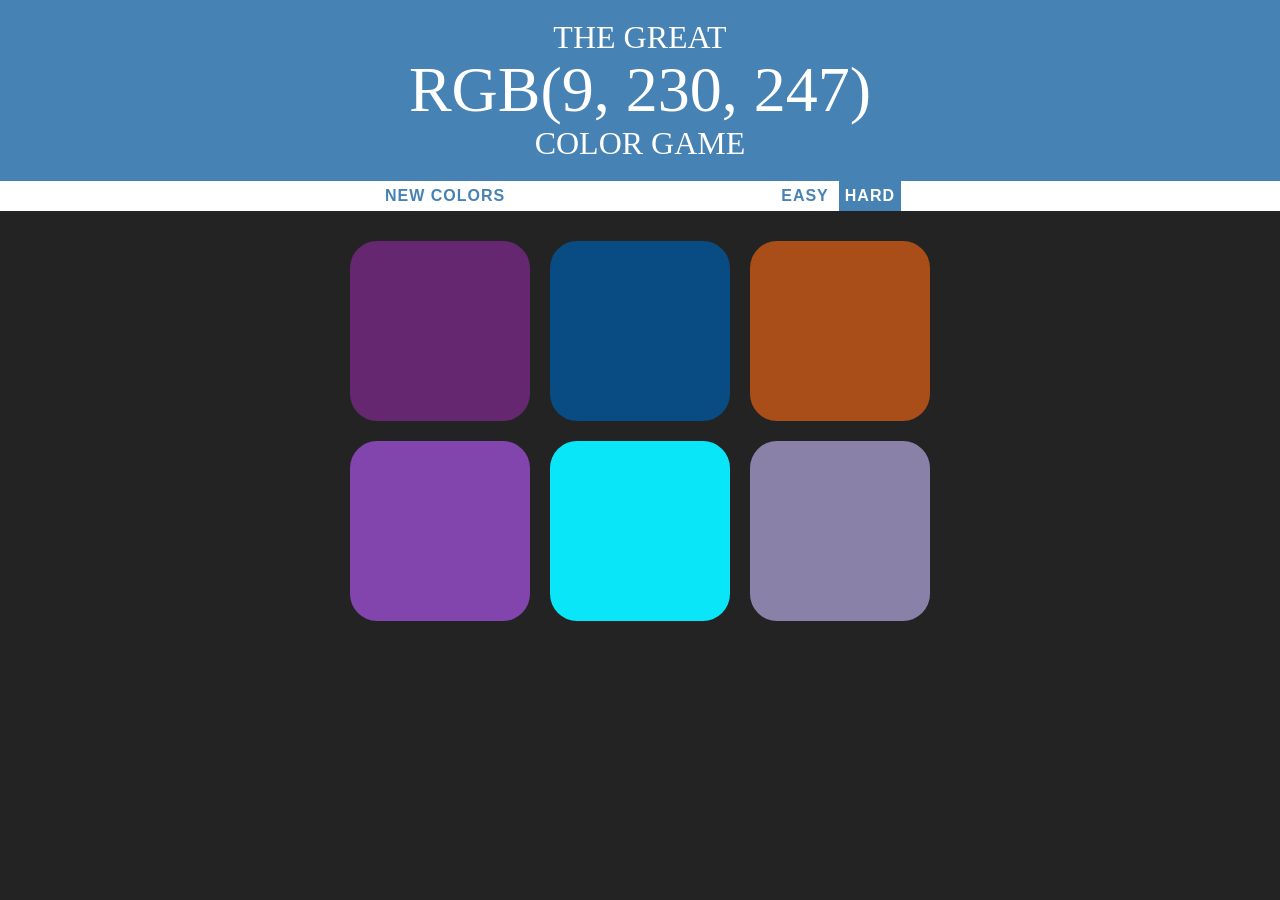
<file: index.html>
<!DOCTYPE html>
<html>
<head>
	<title>Color Game</title>
	<link rel="stylesheet" type="text/css" href="ColorGame.css">
</head>
<body>
	<h1>
		The Great 
		<br>
		<span id="colorDisplay">RGB</span> 
		<br>
		Color Game
	</h1>

<div id="stripe">
	<button id="reset">New Colors</button>
	<span id="message"></span>
	<button class="mode">Easy</button>
	<button class="mode selected">Hard</button>
</div>

	<div id="container">
		<div class="square"></div>
		<div class="square"></div>
		<div class="square"></div>
		<div class="square"></div>
		<div class="square"></div>
		<div class="square"></div>
	</div>
<script type="text/javascript" src="ColorGame.js"></script>
</body>
</html>
</file>
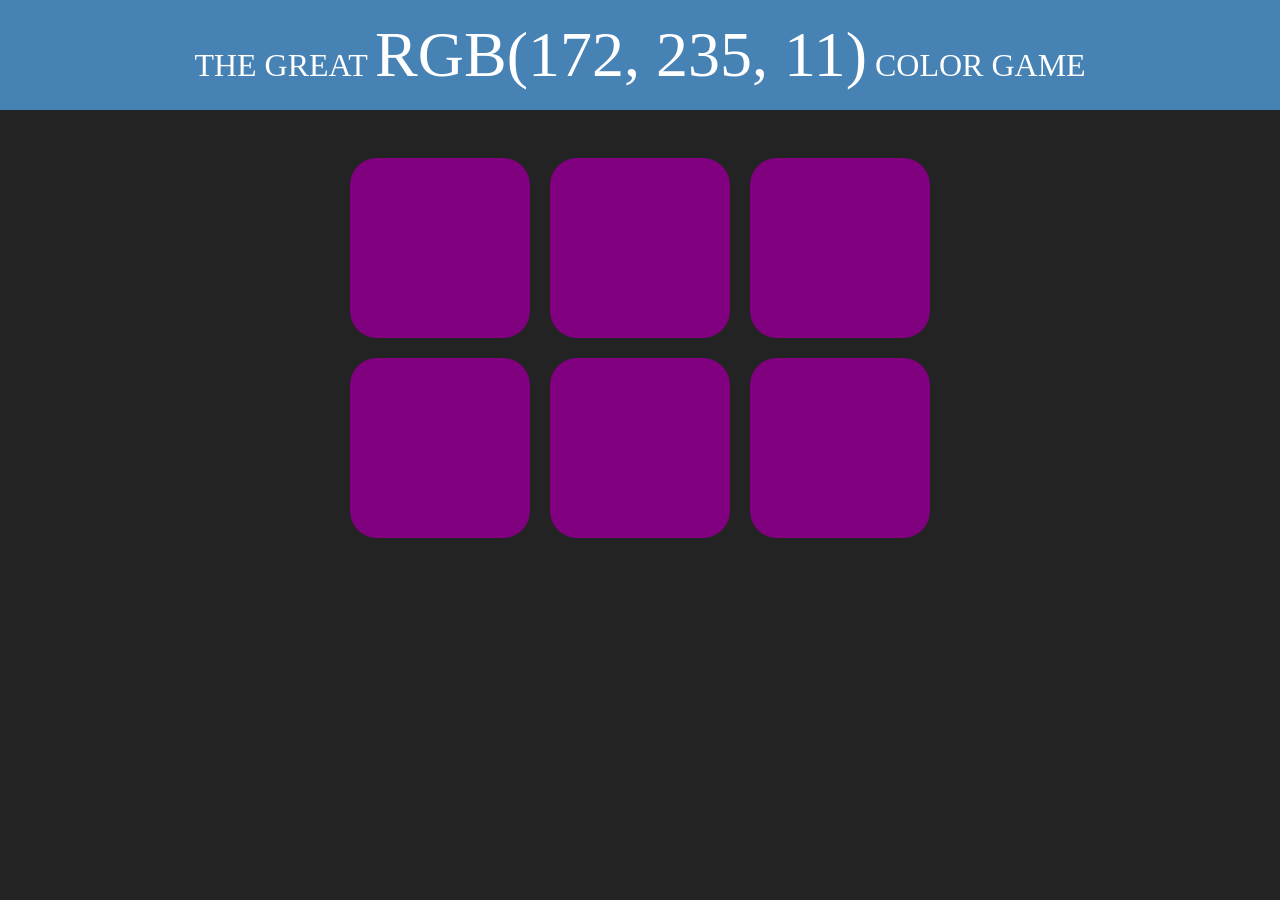
<file: color-game.html>
<!DOCTYPE html>
<html>
<head>
	<title>Color Game</title>
	<link rel="stylesheet" type="text/css" href="ColorGame.css">
</head>
<body>
	<h1>The Great <span id="colorDisplay">RGB</span> Color Game</h1>

<div>
	<span id="message"></span>
</div>

	<div id="container">
		<div class="square"></div>
		<div class="square"></div>
		<div class="square"></div>
		<div class="square"></div>
		<div class="square"></div>
		<div class="square"></div>
	</div>
<script type="text/javascript" src="ColorGame.js"></script>
</body>
</html>
</file>
<file: ColorGame.css>
body {
	background-color: #232323;
	margin: 0;
	font-family: "Montserrat", "Avenir";
}

.square {
	width: 30%;
	background: purple;
	padding-bottom: 30%;
	float: left;
	margin: 1.66%;
	border-radius: 15%;
	transition: background 0.6s;
	-webkit-transition: background 0.6s;
	-moz-transition: background 0.6s;
}

#container {
	margin: 20px auto;
	max-width: 600px;
}

h1 {
	color: white;
	text-align: center;
	line-height: 1.1;
	background: steelblue;
	margin: 0;
	font-weight: normal;
	text-transform: uppercase;
	padding: 20px 0;
}

#colorDisplay {
	font-size: 200%;
}

#message {
	display: inline-block;
	width: 20%;
}

#stripe {
	background: white;
	height: 30px;
	text-align: center;
	color: black;
}

.selected {
	color: white;
	background: steelblue;
}

button {
	border: none;
	background: none;
	text-transform: uppercase;
	height: 100%;
	font-weight: 700;
	color: steelblue;
	letter-spacing: 1px;
	font-size: inherit;
	transition: all 0.3s;
	-webkit-transition: all 0.3s;
	-moz-transition: all 0.3s;
	outline: none;
}

button:hover {
	color: white;
	background: steelblue;
}
</file>
